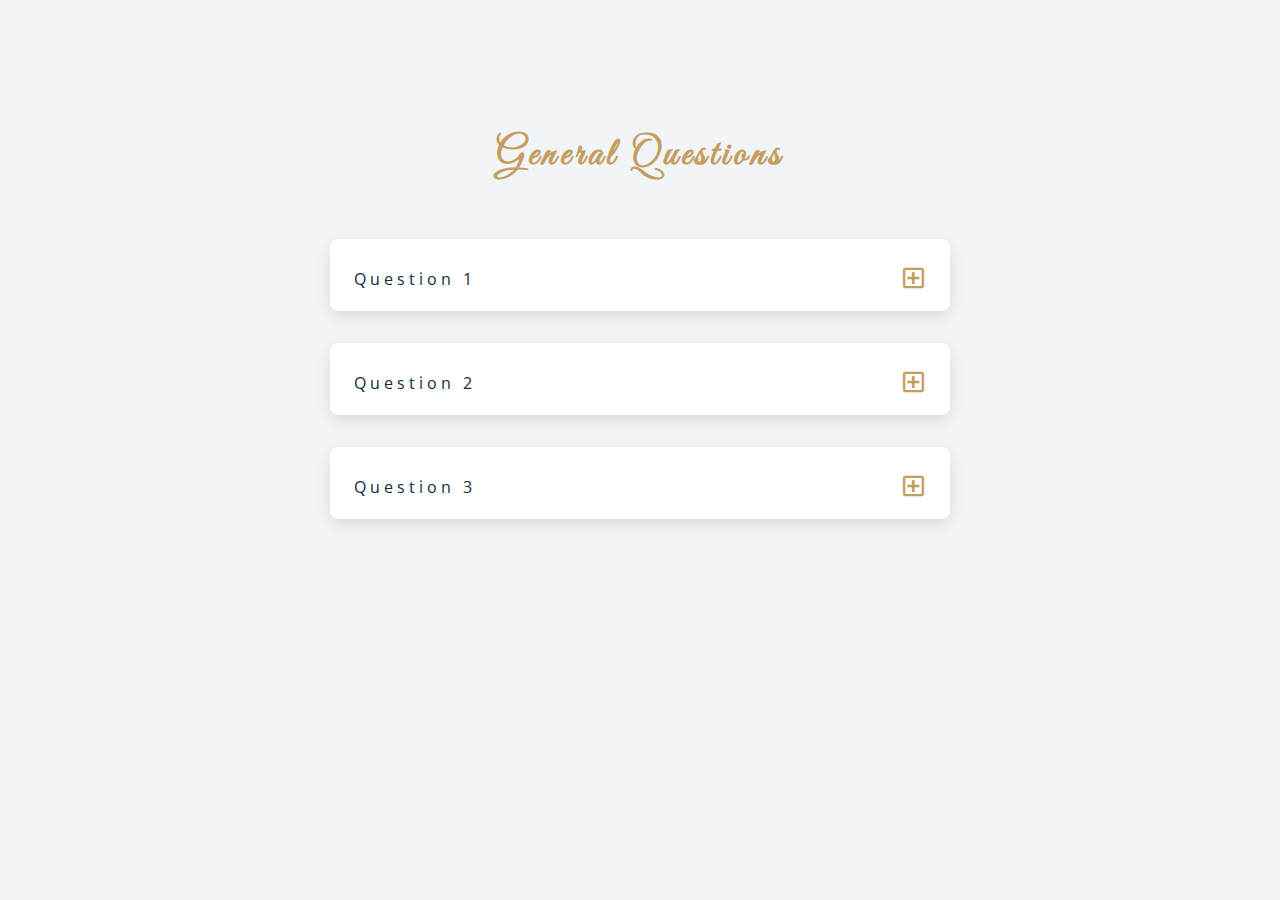
<file: 07-questions/setup/index.html>
<!DOCTYPE html>
<html lang="en">
  <head>
    <meta charset="UTF-8" />
    <meta name="viewport" content="width=device-width, initial-scale=1.0" />
    <title>Q & A</title>
    <!-- font-awesome -->
    <link
      rel="stylesheet"
      href="https://cdnjs.cloudflare.com/ajax/libs/font-awesome/5.14.0/css/all.min.css"
    />
    <!-- extra fonts -->
    <link
      href="https://fonts.googleapis.com/css?family=Great+Vibes&display=swap"
      rel="stylesheet"
    />
    <!-- styles -->
    <link rel="stylesheet" href="styles.css" />
  </head>
  <body>
    <section class="questions">
      <!-- title -->
      <div class="title">
        <h2> General questions</h2>
      </div>
      <!-- questions-->
      <div class="section-center">
        <!-- single question-->
        <article class="question">
          <!-- question 1 title-->
          <div class="question-title">
            <p>Question 1</p>
            <button type="button" class ="question-btn">
              <span class="plus-icon">
                <i class="far fa-plus-square"></i>
              </span>
              <span class="minus-icon">
                <i class="far fa-minus-square"></i>
              </span>
            </button>
          </div>
          <!-- question 1 text-->
          <div class="question-text">
            <p>Lorem ipsum dolor sit amet consectetur, adipisicing elit. Quibusdam, voluptas odio? Dolorem repellat dicta minima iste laborum eveniet? Atque, harum.</p>
          </div>
        </article>
        <article class="question">
          <!-- question 2 title-->
          <div class="question-title">
            <p>Question 2</p>
            <button type="button" class ="question-btn">
              <span class="plus-icon">
                <i class="far fa-plus-square"></i>
              </span>
              <span class="minus-icon">
                <i class="far fa-minus-square"></i>
              </span>
            </button>
          </div>
          <!-- question 2 text-->
          <div class="question-text">
            <p>Lorem ipsum dolor sit amet consectetur, adipisicing elit. Quibusdam, voluptas odio? Dolorem repellat dicta minima iste laborum eveniet? Atque, harum.</p>
          </div>
        </article>
        <article class="question">
          <!-- question 3 title-->
          <div class="question-title">
            <p>Question 3</p>
            <button type="button" class ="question-btn">
              <span class="plus-icon">
                <i class="far fa-plus-square"></i>
              </span>
              <span class="minus-icon">
                <i class="far fa-minus-square"></i>
              </span>
            </button>
          </div>
          <!-- question 3 text-->
          <div class="question-text">
            <p>Lorem ipsum dolor sit amet consectetur, adipisicing elit. Quibusdam, voluptas odio? Dolorem repellat dicta minima iste laborum eveniet? Atque, harum.</p>
          </div>
        </article>
      </div>
    </section>
    <!-- javascript -->
    <script src="app.js"></script>
  </body>
</html>
</file>
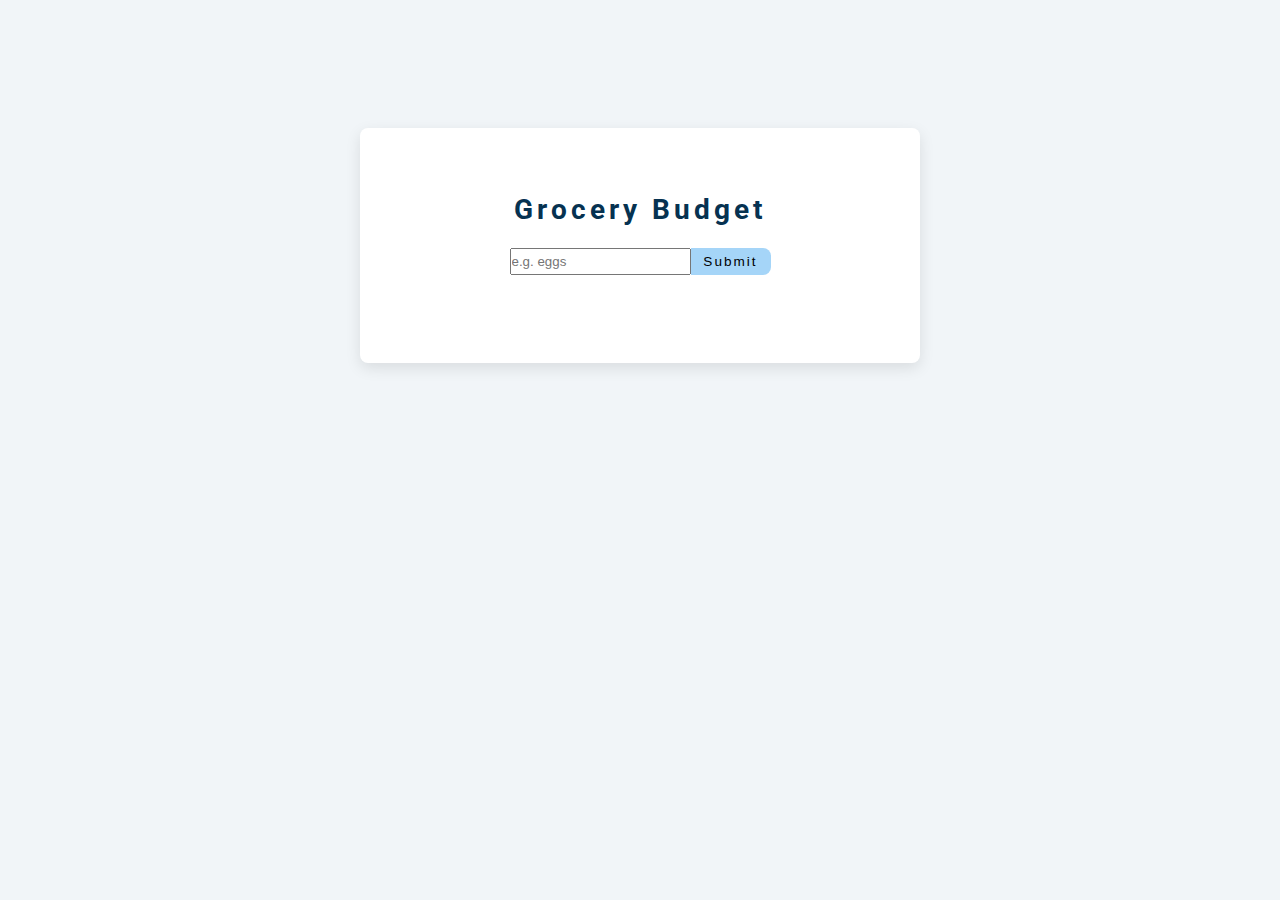
<file: 14-grocery-bud/setup/index.html>
<!DOCTYPE html>
<html lang="en">
  <head>
    <meta charset="UTF-8" />
    <meta name="viewport" content="width=device-width, initial-scale=1.0" />
    <title>Grocery Bud</title>
    <!-- font-awesome -->
    <link
      rel="stylesheet"
      href="https://cdnjs.cloudflare.com/ajax/libs/font-awesome/5.14.0/css/all.min.css"
    />
    <!-- styles -->
    <link rel="stylesheet" href="styles.css" />
  </head>
  <body>
    <section class="section-center">
      <!--  form  -->
      <form class="grocery-form">
        <p class="alert"></p>
        <h3> grocery budget </h3>
        <div class="form-control">
          <input type="text" id="grocery-name" placeholder="e.g. eggs"/>
          <button type="submit" class="submit-btn">Submit</button>
        </div>
      </form>
      <!-- grocery list -->
      <div class="grocery-container">
        <div class="grocery-list">
          <!-- <article class="grocery-item">
            <p class="title">item</p>
            <div class="btn-container">
              <button class="edit-button">
                <i class="fas fa-edit">Edit</i>
              </button>
              <button class="delete-button">
                <i class="fas fa-trash">Delete</i>
              </button>
            </div> -->
          </article>
          <button type="button" class = "clear-btn">Clear Items</button>
        </div>
      </div>
    </section>
    <!-- javascript -->
    <script src="app.js"></script>
  </body>
</html>
</file>
<file: 07-questions/setup/styles.css>
/*
=============== 
Fonts
===============
*/
@import url("https://fonts.googleapis.com/css?family=Open+Sans|Roboto:400,700&display=swap");

/*
=============== 
Variables
===============
*/

:root {
  /* dark shades of primary color*/
  --clr-primary-1: hsl(205, 86%, 17%);
  --clr-primary-2: hsl(205, 77%, 27%);
  --clr-primary-3: hsl(205, 72%, 37%);
  --clr-primary-4: hsl(205, 63%, 48%);
  /* primary/main color */
  --clr-primary-5: #49a6e9;
  /* lighter shades of primary color */
  --clr-primary-6: hsl(205, 89%, 70%);
  --clr-primary-7: hsl(205, 90%, 76%);
  --clr-primary-8: hsl(205, 86%, 81%);
  --clr-primary-9: hsl(205, 90%, 88%);
  --clr-primary-10: hsl(205, 100%, 96%);
  /* darkest grey - used for headings */
  --clr-grey-1: hsl(209, 61%, 16%);
  --clr-grey-2: hsl(211, 39%, 23%);
  --clr-grey-3: hsl(209, 34%, 30%);
  --clr-grey-4: hsl(209, 28%, 39%);
  /* grey used for paragraphs */
  --clr-grey-5: hsl(210, 22%, 49%);
  --clr-grey-6: hsl(209, 23%, 60%);
  --clr-grey-7: hsl(211, 27%, 70%);
  --clr-grey-8: hsl(210, 31%, 80%);
  --clr-grey-9: hsl(212, 33%, 89%);
  --clr-grey-10: hsl(210, 36%, 96%);
  --clr-white: #fff;
  --clr-red-dark: hsl(360, 67%, 44%);
  --clr-red-light: hsl(360, 71%, 66%);
  --clr-green-dark: hsl(125, 67%, 44%);
  --clr-green-light: hsl(125, 71%, 66%);
  --clr-gold: #c59d5f;
  --clr-black: #222;
  --ff-primary: "Roboto", sans-serif;
  --ff-secondary: "Open Sans", sans-serif;
  --transition: all 0.3s linear;
  --spacing: 0.25rem;
  --radius: 0.5rem;
  --light-shadow: 0 5px 15px rgba(0, 0, 0, 0.1);
  --dark-shadow: 0 5px 15px rgba(0, 0, 0, 0.2);
  --max-width: 1170px;
  --fixed-width: 620px;
}
/*
=============== 
Global Styles
===============
*/

*,
::after,
::before {
  margin: 0;
  padding: 0;
  box-sizing: border-box;
}
body {
  font-family: var(--ff-secondary);
  background: var(--clr-grey-10);
  color: var(--clr-grey-1);
  line-height: 1.5;
  font-size: 0.875rem;
}
ul {
  list-style-type: none;
}
a {
  text-decoration: none;
}
img:not(.logo) {
  width: 100%;
}
img {
  display: block;
}

h1,
h2,
h3,
h4 {
  letter-spacing: var(--spacing);
  text-transform: capitalize;
  line-height: 1.25;
  margin-bottom: 0.75rem;
  font-family: var(--ff-primary);
}
h1 {
  font-size: 3rem;
}
h2 {
  font-size: 2rem;
}
h3 {
  font-size: 1.25rem;
}
h4 {
  font-size: 0.875rem;
}
p {
  margin-bottom: 1.25rem;
  color: var(--clr-grey-5);
}
@media screen and (min-width: 800px) {
  h1 {
    font-size: 4rem;
  }
  h2 {
    font-size: 2.5rem;
  }
  h3 {
    font-size: 1.75rem;
  }
  h4 {
    font-size: 1rem;
  }
  body {
    font-size: 1rem;
  }
  h1,
  h2,
  h3,
  h4 {
    line-height: 1;
  }
}
/*  global classes */

.btn {
  text-transform: uppercase;
  background: transparent;
  color: var(--clr-black);
  padding: 0.375rem 0.75rem;
  letter-spacing: var(--spacing);
  display: inline-block;
  transition: var(--transition);
  font-size: 0.875rem;
  border: 2px solid var(--clr-black);
  cursor: pointer;
  box-shadow: 0 1px 3px rgba(0, 0, 0, 0.2);
  border-radius: var(--radius);
}
.btn:hover {
  color: var(--clr-white);
  background: var(--clr-black);
}
/* section */
.section {
  padding: 5rem 0;
}

.section-center {
  width: 90vw;
  margin: 0 auto;
  max-width: 1170px;
}
@media screen and (min-width: 992px) {
  .section-center {
    width: 95vw;
  }
}
main {
  min-height: 100vh;
  display: grid;
  place-items: center;
}
/*
=============== 
Questions
===============
*/
.title {
  margin-top: 15vh;
  margin-bottom: 4rem;
}
.title h2 {
  color: var(--clr-gold);
  font-family: "Great Vibes", cursive;
  text-align: center;
}
.section-center {
  max-width: var(--fixed-width);
}
.question {
  background: var(--clr-white);
  border-radius: var(--radius);
  box-shadow: var(--light-shadow);
  padding: 1.5rem 1.5rem 0 1.5rem;
  margin-bottom: 2rem;
}
.question-title {
  display: flex;
  justify-content: space-between;
  align-items: center;
  text-transform: capitalize;
  padding-bottom: 1rem;
}
.question-title p {
  margin-bottom: 0;
  letter-spacing: var(--spacing);
  color: var(--clr-grey-1);
}
.question-btn {
  font-size: 1.5rem;
  background: transparent;
  border-color: transparent;
  cursor: pointer;
  color: var(--clr-gold);
  transition: var(--transition);
}
.question-btn:hover {
  transform: rotate(90deg);
}
.question-text {
  padding: 1rem 0 1.5rem 0;
  border-top: 1px solid rgba(0, 0, 0, 0.2);
} 

.question-text p {
  margin-bottom: 0;
}

/* hide text */
.question-text {
  display: none;
}

.show-text .question-text { /* select elements whose parent class is show-text, and any children with question-text */
  display: block; 
}
.minus-icon {
  display: none;
}
.show-text .minus-icon {
  display: inline;
}
.show-text .plus-icon {
  display: none;
}
</file>
<file: 14-grocery-bud/setup/styles.css>
/*
=============== 
Fonts
===============
*/
@import url("https://fonts.googleapis.com/css?family=Open+Sans|Roboto:400,700&display=swap");

/*
=============== 
Variables
===============
*/

:root {
  /* dark shades of primary color*/
  --clr-primary-1: hsl(205, 86%, 17%);
  --clr-primary-2: hsl(205, 77%, 27%);
  --clr-primary-3: hsl(205, 72%, 37%);
  --clr-primary-4: hsl(205, 63%, 48%);
  /* primary/main color */
  --clr-primary-5: #49a6e9;
  /* lighter shades of primary color */
  --clr-primary-6: hsl(205, 89%, 70%);
  --clr-primary-7: hsl(205, 90%, 76%);
  --clr-primary-8: hsl(205, 86%, 81%);
  --clr-primary-9: hsl(205, 90%, 88%);
  --clr-primary-10: hsl(205, 100%, 96%);
  /* darkest grey - used for headings */
  --clr-grey-1: hsl(209, 61%, 16%);
  --clr-grey-2: hsl(211, 39%, 23%);
  --clr-grey-3: hsl(209, 34%, 30%);
  --clr-grey-4: hsl(209, 28%, 39%);
  /* grey used for paragraphs */
  --clr-grey-5: hsl(210, 22%, 49%);
  --clr-grey-6: hsl(209, 23%, 60%);
  --clr-grey-7: hsl(211, 27%, 70%);
  --clr-grey-8: hsl(210, 31%, 80%);
  --clr-grey-9: hsl(212, 33%, 89%);
  --clr-grey-10: hsl(210, 36%, 96%);
  --clr-white: #fff;
  --clr-red-dark: hsl(360, 67%, 44%);
  --clr-red-light: hsl(360, 71%, 66%);
  --clr-green-dark: hsl(125, 67%, 44%);
  --clr-green-light: hsl(125, 71%, 66%);
  --clr-black: #222;
  --ff-primary: "Roboto", sans-serif;
  --ff-secondary: "Open Sans", sans-serif;
  --transition: all 0.3s linear;
  --spacing: 0.25rem;
  --radius: 0.5rem;
  --light-shadow: 0 5px 15px rgba(0, 0, 0, 0.1);
  --dark-shadow: 0 5px 15px rgba(0, 0, 0, 0.2);
  --max-width: 1170px;
  --fixed-width: 620px;
}
/*
=============== 
Global Styles
===============
*/

*,
::after,
::before {
  margin: 0;
  padding: 0;
  box-sizing: border-box;
}
body {
  font-family: var(--ff-secondary);
  background: var(--clr-grey-10);
  color: var(--clr-grey-1);
  line-height: 1.5;
  font-size: 0.875rem;
}
ul {
  list-style-type: none;
}
a {
  text-decoration: none;
}
img:not(.logo) {
  width: 100%;
}
img {
  display: block;
}

h1,
h2,
h3,
h4 {
  letter-spacing: var(--spacing);
  text-transform: capitalize;
  line-height: 1.25;
  margin-bottom: 0.75rem;
  font-family: var(--ff-primary);
}
h1 {
  font-size: 3rem;
}
h2 {
  font-size: 2rem;
}
h3 {
  font-size: 1.25rem;
}
h4 {
  font-size: 0.875rem;
}
p {
  margin-bottom: 1.25rem;
  color: var(--clr-grey-5);
}
@media screen and (min-width: 800px) {
  h1 {
    font-size: 4rem;
  }
  h2 {
    font-size: 2.5rem;
  }
  h3 {
    font-size: 1.75rem;
  }
  h4 {
    font-size: 1rem;
  }
  body {
    font-size: 1rem;
  }
  h1,
  h2,
  h3,
  h4 {
    line-height: 1;
  }
}
/*  global classes */

.btn {
  text-transform: uppercase;
  background: transparent;
  color: var(--clr-black);
  padding: 0.375rem 0.75rem;
  letter-spacing: var(--spacing);
  display: inline-block;
  transition: var(--transition);
  font-size: 0.875rem;
  border: 2px solid var(--clr-black);
  cursor: pointer;
  box-shadow: 0 1px 3px rgba(0, 0, 0, 0.2);
  border-radius: var(--radius);
}
.btn:hover {
  color: var(--clr-white);
  background: var(--clr-black);
}
/* section */
.section {
  padding: 5rem 0;
}

.section-center {
  width: 90vw;
  margin: 0 auto;
  max-width: 35rem;
  margin-top: 8rem;
}
@media screen and (min-width: 992px) {
  .section-center {
    width: 95vw;
  }
}
main {
  min-height: 100vh;
  display: grid;
  place-items: center;
}
/*
=============== 
Grocery List
===============
*/
.section-center {
  background: var(--clr-white);
  border-radius: var(--radius);
  box-shadow: var(--light-shadow);
  transition: var(--transition);
  padding: 2rem;
}
.section-center:hover {
  box-shadow: var(--dark-shadow);
}
.alert {
  margin-bottom: 1rem;
  height: 1.25rem;
  display: grid;
  align-items: center;
  text-align: center;
  font-size: 0.7rem;
  border-radius: 0.25rem;
  letter-spacing: var(--spacing);
  text-transform: capitalize;
}
.alert-danger {
  color: #721c24;
  background: #f8d7da;
}
.alert-success {
  color: #155724;
  background: #d4edda;
}
.grocery-form h3 {
  color: var(--clr-primary-1);
  margin-bottom: 1.5rem;
  text-align: center;
}
.form-control {
  display: flex;
  justify-content: center;
}
#grocery {
  padding: 0.25rem;
  padding-left: 1rem;
  background: var(--clr-grey-10);
  border-top-left-radius: var(--radius);
  border-bottom-left-radius: var(--radius);
  border-color: transparent;
  font-size: 1rem;
  flex: 1 0 auto;
  color: var(--clr-grey-5);
}
#grocery::placeholder {
  font-family: var(--ff-secondary);
  color: var(--clr-grey-5);
}
.submit-btn {
  background: var(--clr-primary-8);
  border-color: transparent;
  flex: 0 0 5rem;
  display: grid;
  align-items: center;
  padding: 0.25rem;
  text-transform: capitalize;
  letter-spacing: 2px;
  border-top-right-radius: var(--radius);
  border-bottom-right-radius: var(--radius);
  cursor: pointer;
  content: var(--clr-primary-5);
  transition: var(--transition);
  font-size: 0.85rem;
}
.submit-btn:hover {
  background: var(--clr-primary-5);
  color: var(--clr-white);
}

.grocery-container {
  margin-top: 2rem;
  transition: var(--transition);
  visibility: hidden; /*intentionally hidden because un-added items shouldn't be visible*/
}
.show-container {
  visibility: visible;
}
.grocery-item {
  display: flex;
  align-items: center;
  justify-content: space-between;
  margin-bottom: 0.5rem;
  transition: var(--transition);
  padding: 0.25rem 1rem;
  border-radius: var(--radius);
  text-transform: capitalize;
}
.grocery-item:hover {
  color: var(--clr-grey-5);
  background: var(--clr-grey-10);
}
.grocery-item:hover .title {
  color: var(--clr-grey-5);
}
.title {
  margin-bottom: 0;
  color: var(--clr-grey-1);
  letter-spacing: 2px;
  transition: var(--transition);
}
.edit-btn,
.delete-btn {
  background: transparent;
  border-color: transparent;
  cursor: pointer;
  font-size: 0.7rem;
  margin: 0 0.15rem;
  transition: var(--transition);
}
.edit-btn {
  color: var(--clr-green-light);
}
.edit-btn:hover {
  color: var(--clr-green-dark);
}
.delete-btn {
  color: var(--clr-red-light);
}
.delete-btn:hover {
  color: var(--clr-red-dark);
}
.clear-btn {
  text-transform: capitalize;
  width: 10rem;
  height: 1.5rem;
  display: grid;
  align-items: center;
  background: transparent;
  border-color: transparent;
  color: var(--clr-red-light);
  margin: 0 auto;
  font-size: 0.85rem;
  letter-spacing: var(--spacing);
  cursor: pointer;
  transition: var(--transition);
  margin-top: 1.25rem;
}
.clear-btn:hover {
  color: var(--clr-red-dark);
}
</file>
